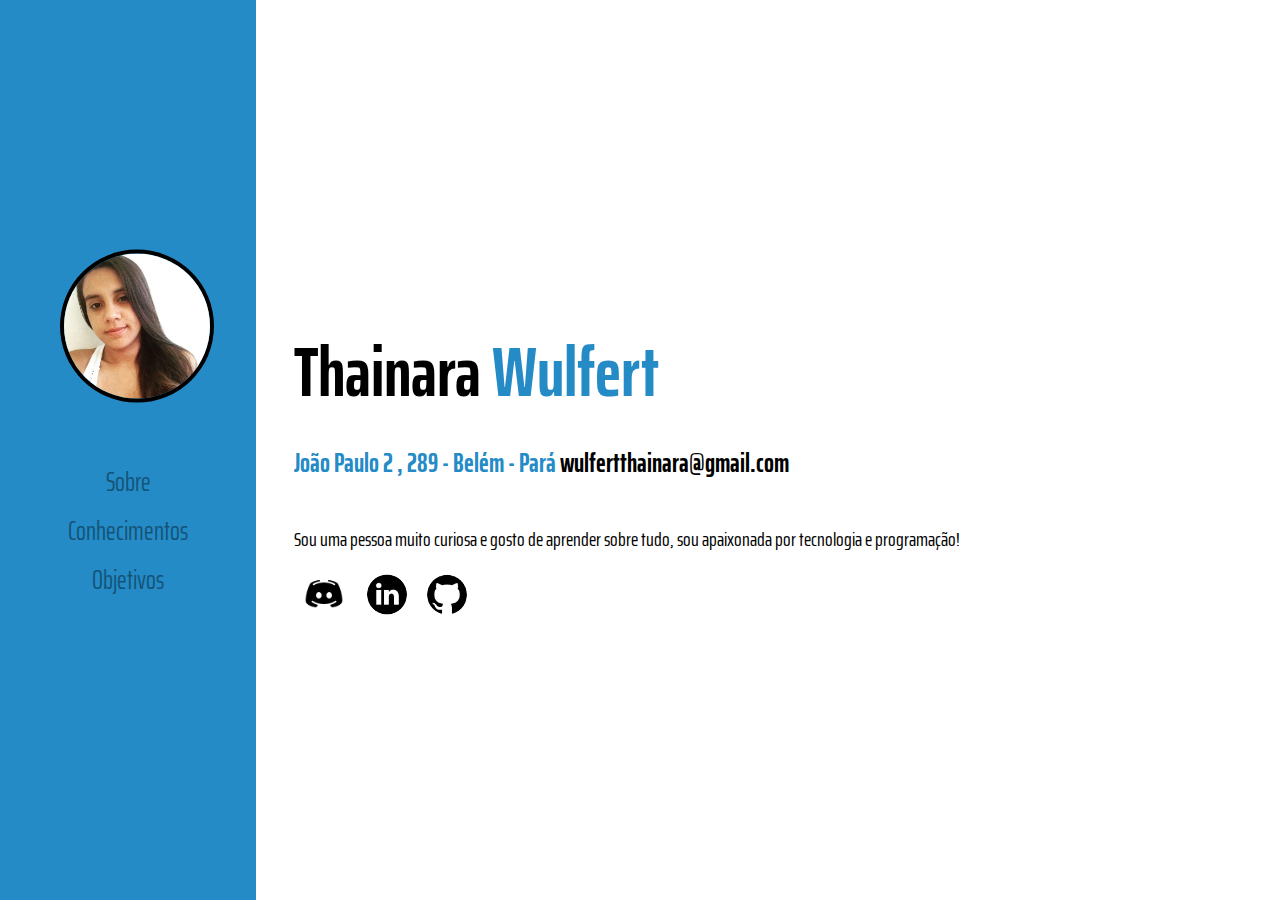
<file: index.html>
<!DOCTYPE html>
<html lang="pt-BR">

<head>
    <meta charset="UTF-8">
    <meta http-equiv="X-UA-Compatible" content="IE=edge">
    <meta name="viewport" content="width=device-width, initial-scale=1.0">
    <link rel="preconnect" href="https://fonts.googleapis.com/%22%3E">
    <link rel=" preconnect" href="https://fonts.gstatic.com/" crossorigin>
    <link href="https://fonts.googleapis.com/css2?family=Saira+Extra+Condensed:wght@200;400;700&display=swap"
        rel="stylesheet">
    <link rel="stylesheet" href="style.css">
    <title>Currículo</title>
</head>

<body>
    <main class="corpo-todo">
        <section class="barra-lateral">
            <article class="barra-lateral-sub">
                <div class="img-lateral">
                    <img src="images/minha.jpeg">
                    <nav class="menu">
                        <ul>
                            <li><a href="#">Sobre</a></li>
                            <li><a href=conhecimentos.html>Conhecimentos</a></li>
                            <li><a href="objetivos.html">Objetivos</a></li>
                        </ul>
                    </nav>
                </div>
            </article>
        </section>
        <section class="conteudo">
            <article class="descricao">
                <h1>Thainara <span>Wulfert</span></h1>
                <h2>João Paulo 2 , 289 - Belém - Pará <a
                        href="mailto:wulfertthainara@gmail.com"><span>wulfertthainara@gmail.com</span></a></h2>
                <p>
                    Sou uma pessoa muito curiosa e gosto de aprender sobre tudo, sou apaixonada por tecnologia e
                    programação!
                </p>
                <ul class="rede-social">
                    <li><a href="http://discordapp.com/users/684965219847635088#0338" target="_blank"><img
                                src="images/discord.png"></a></li>
                    <li><a href="https://www.linkedin.com/in/thainara-wulfert-4350601a5/" target="_blank"><img
                                src="images/linkedin.png"><a>
                    <li>
                    <li><a href="https://github.com/thainarawulfert" target="_blank"><img src="images/github.png"></a>
                    </li>
                </ul>
            </article>
        </section>
    </main>
</body>

</html>
</file>
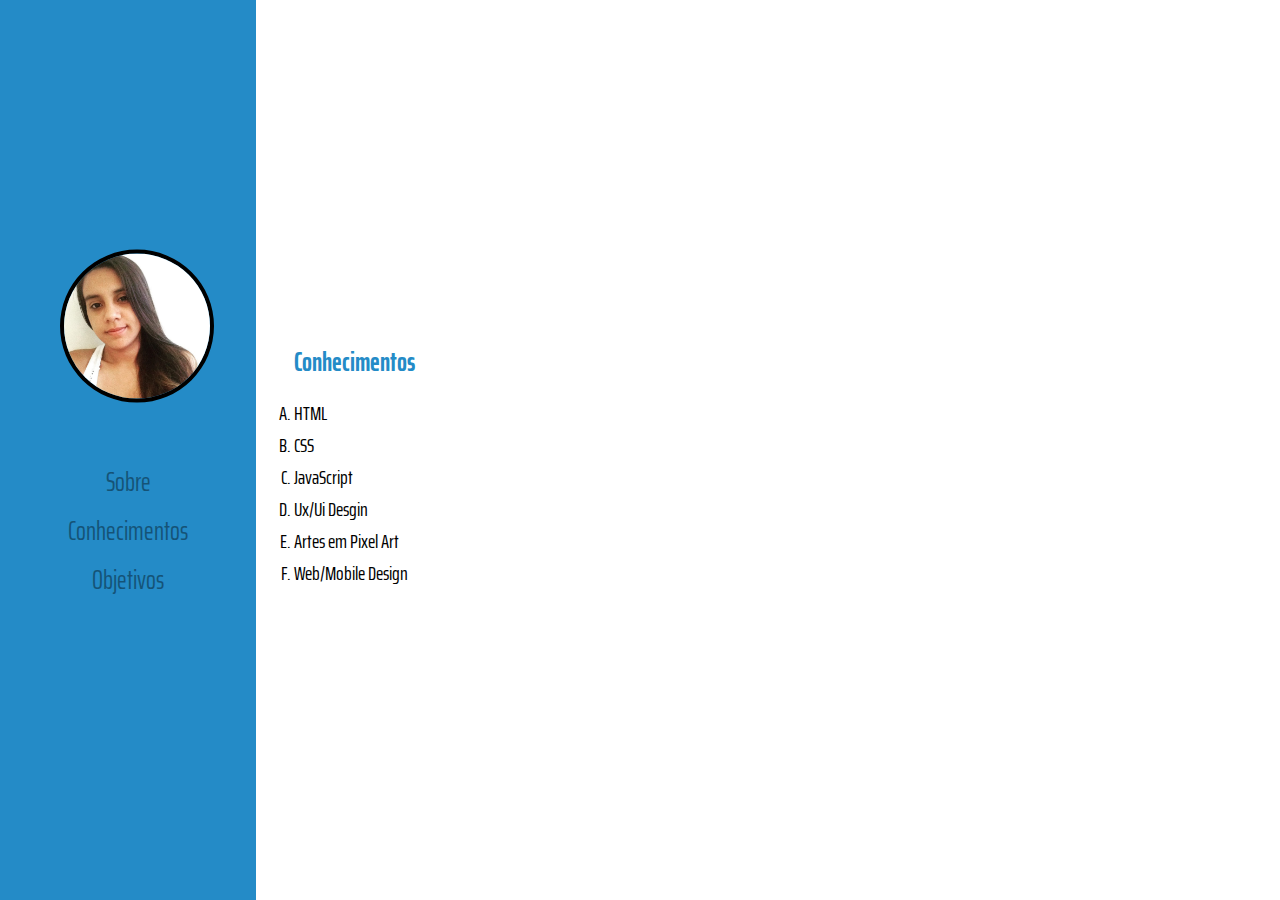
<file: conhecimentos.html>
<!DOCTYPE html>
<html lang="pt-BR">

<head>
    <meta charset="UTF-8">
    <meta http-equiv="X-UA-Compatible" content="IE=edge">
    <meta name="viewport" content="width=device-width, initial-scale=1.0">
    <link rel="preconnect" href="https://fonts.googleapis.com/%22%3E">
    <link rel=" preconnect" href="https://fonts.gstatic.com/" crossorigin>
    <link href="https://fonts.googleapis.com/css2?family=Saira+Extra+Condensed:wght@200;400;700&display=swap"
        rel="stylesheet">
    <link rel="stylesheet" href="style.css">
    <title>Currículo-Conhecimentos</title>
</head>

<body>
    <main class="corpo-todo">
        <section class="barra-lateral">
            <article class="barra-lateral-sub">
                <div class="img-lateral">
                    <img src="images/minha.jpeg">
                    <nav class="menu">
                        <ul>
                            <li><a href="index.html">Sobre</a></li>
                            <li><a href=conhecimentos.html>Conhecimentos</a></li>
                            <li><a href="objetivos.html">Objetivos</a></li>
                        </ul>
                    </nav>
                </div>
            </article>
        </section>
        <section class="conteudo">
            <article class="descricao">
                <h2><span>Conhecimentos</span></h2>
                <ol type="A">
                    <li>HTML</li>
                    <li>CSS</li>
                    <li>JavaScript</li>
                    <li>Ux/Ui Desgin</li>
                    <li>Artes em Pixel Art</li>
                    <li>Web/Mobile Design</li>
                </ol>
            </article>
        </section>
    </main>
</body>

</html>
</file>
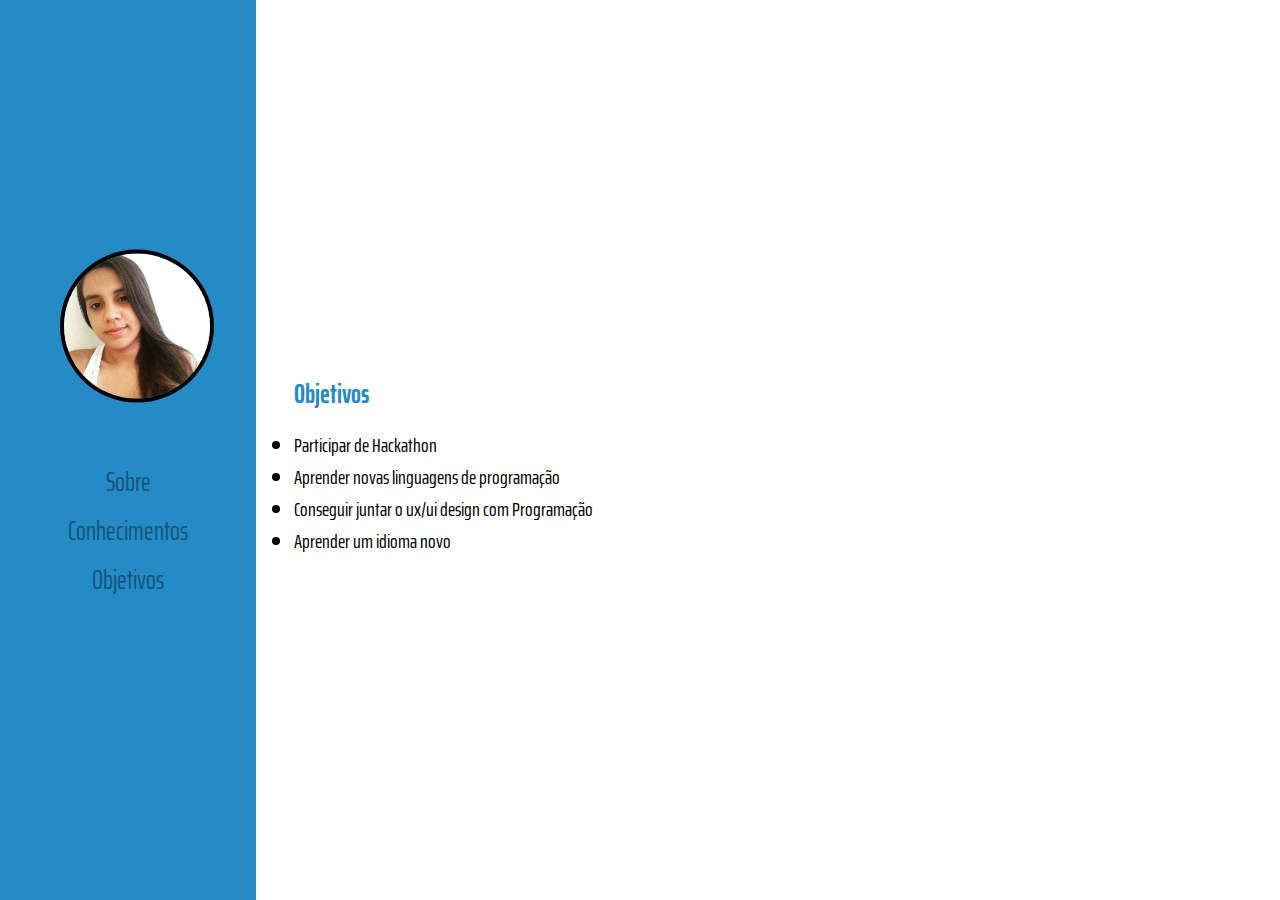
<file: objetivos.html>
<!DOCTYPE html>
<html lang="pt-BR">

<head>
    <meta charset="UTF-8">
    <meta http-equiv="X-UA-Compatible" content="IE=edge">
    <meta name="viewport" content="width=device-width, initial-scale=1.0">
    <link rel="preconnect" href="https://fonts.googleapis.com/%22%3E">
    <link rel=" preconnect" href="https://fonts.gstatic.com/" crossorigin>
    <link href="https://fonts.googleapis.com/css2?family=Saira+Extra+Condensed:wght@200;400;700&display=swap"
        rel="stylesheet">
    <link rel="stylesheet" href="style.css">
    <title>Currículo-Objetivos</title>
</head>

<body>
    <main class="corpo-todo">
        <section class="barra-lateral">
            <article class="barra-lateral-sub">
                <div class="img-lateral">
                    <img src="images/minha.jpeg">
                    <nav class="menu">
                        <ul>
                            <li><a href="index.html">Sobre</a></li>
                            <li><a href=conhecimentos.html>Conhecimentos</a></li>
                            <li><a href="objetivos.html">Objetivos</a></li>
                        </ul>
                    </nav>
                </div>
            </article>
        </section>
        <section class="conteudo">
            <article class="descricao">
                <h2><span>Objetivos</span></h2>
                <ul>
                    <li>Participar de Hackathon</li>
                    <li>Aprender novas linguagens de programação</li>
                    <li>Conseguir juntar o ux/ui design com Programação</li>
                    <li>Aprender um idioma novo</li>
                </ul>
            </article>
        </section>
    </main>
</body>

</html>
</file>
<file: style.css>
* {
  margin: 0px;
  padding: 0px;
  box-sizing: border-box;
  font-family: "saira extra condensed", sans-serif;
}
html,
body {
  height: 100%;
}
.corpo-todo {
  display: flex;
}
.barra-lateral {
  width: 20%;
  height: 100%;
  position: fixed;
  background-color: #248bc7;
}
.barra-lateral-sub {
  position: absolute;
  top: 50%;
  transform: translateY(-50%);
}
.img-barra-lateral {
  text-align: center;
}
.img-barra-lateral img {
  width: 60%;
  border-radius: 50%;
  border: 5px solid #a71717;
}
.menu ul {
  list-style-type: none; /* tira os pontinho da lista */
}
.menu {
  margin: 20%;
  text-align: center;
}
.menu ul > li > a {
  color: black;
  opacity: 0.4;
  font-size: 26px;
  display: block;
  margin-bottom: 5%;
  text-decoration: none;
}

.menu a {
  text-decoration: none; /*tira o sublinhado*/
}
.menu a.seletor {
  opacity: 1;
}
.conteudo {
  position: absolute;
  left: 20%;
  width: 80%;
  height: 100%;
  top: 50%;
  transform: translateY(-50%);
  padding: 0 3%;
}
.img-lateral img {
  width: 60%;
  border-radius: 50%;
  border: 4px solid black;
  margin-left: 60px;
}

article.descricao {
  position: relative;
  top: 50%;
  transform: translateY(-50%);
}
article.descricao h1 {
  color: black;
  font-size: 70px;
  margin-top: 20px;
}
article.descricao h1 > span {
  color: #248bc7;
}
article.descricao h2 > a > span {
  color: black;
}
article.descricao h2 {
  margin: 15px 0;
  color: #248bc7;
  font-size: 26px;
}

h2 > a {
  text-decoration: none;
}
article.descricao p {
  color: black;
  font-size: 20px;
  margin-top: 40px;
}
.rede-social {
  margin-top: 20px;
}
.rede-social img {
  background-color: white;
  width: 40px;
  height: 40px;
  border-radius: 20px;
  margin: 0 10px;
  text-align: center;
  line-height: 20px;
}
.rede-social li {
  display: inline-block;
}
h3 {
  color: black;
}
.conhecimentos {
  color: black;
  font-size: 20px;
  margin-top: 40px;
  margin: 20px;
}
.objetivos {
  color: black;
  font-size: 20px;
  margin-top: 40px;
  margin: 20px;
}
li {
  font-size: 20px;
}
</file>
